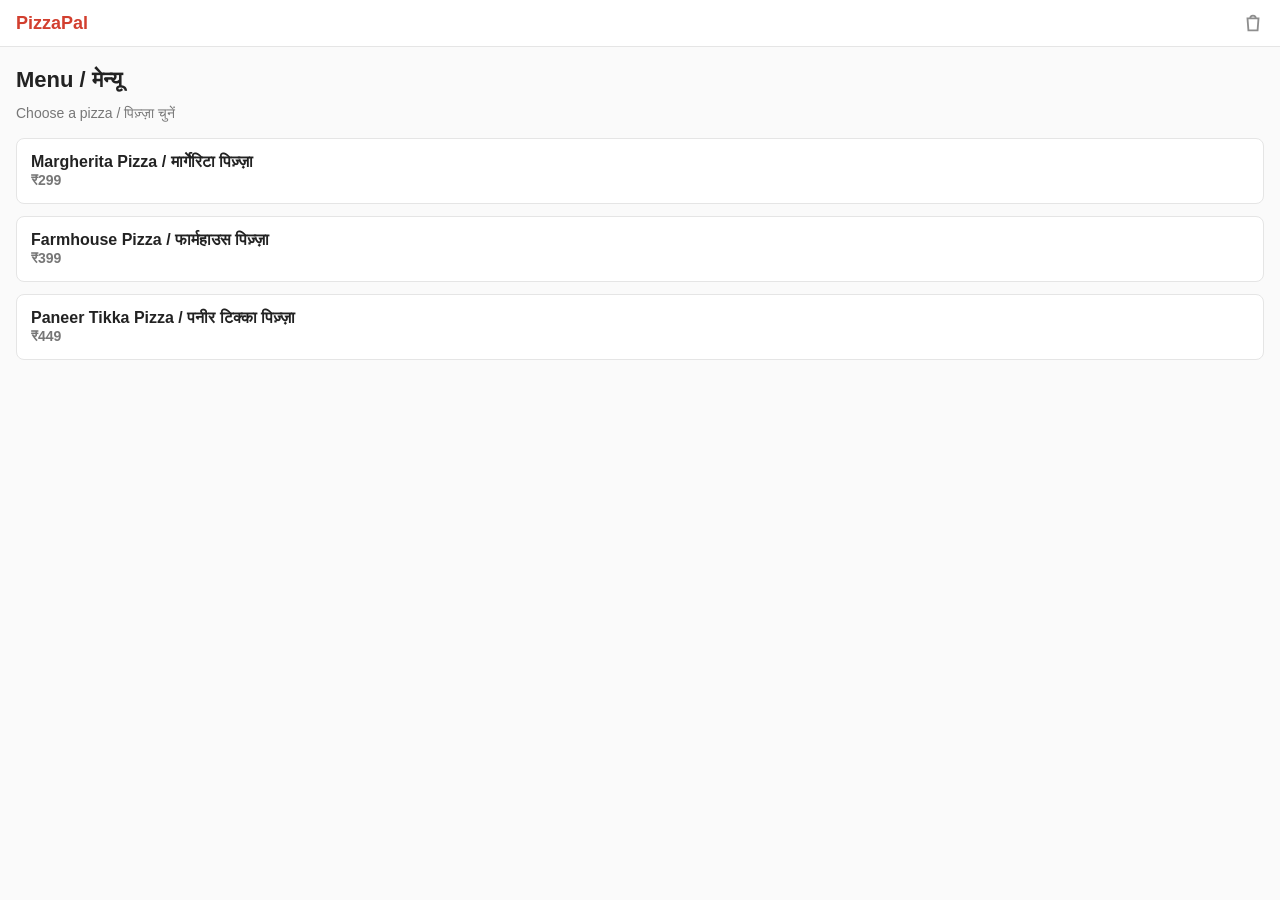
<file: demo_app/index.html>
<!doctype html><html lang="hi"><head><meta charset="utf-8"><meta name="viewport" content="width=device-width,initial-scale=1"><title>PizzaPal</title><link rel="stylesheet" href="style.css"></head><body>
<header><a class="brand" href="index.html">PizzaPal</a><a class="cart" href="cart.html" aria-label="Cart / कार्ट"><svg viewBox="0 0 24 24" width="22" height="22" fill="none" stroke="#333" stroke-width="2"><path d="M6 7h12l-1 13H7L6 7z"/><path d="M9 7a3 3 0 0 1 6 0"/></svg></a></header>
<main>
<h1>Menu / मेन्यू</h1>
<p class="sub">Choose a pizza / पिज़्ज़ा चुनें</p>
<a class="card" href="item.html?p=margherita"><b>Margherita Pizza / मार्गेरिटा पिज़्ज़ा</b><span class="price">₹299</span></a>
<a class="card" href="item.html?p=farmhouse"><b>Farmhouse Pizza / फार्महाउस पिज़्ज़ा</b><span class="price">₹399</span></a>
<a class="card" href="item.html?p=paneer"><b>Paneer Tikka Pizza / पनीर टिक्का पिज़्ज़ा</b><span class="price">₹449</span></a>
</main></body></html>
</file>
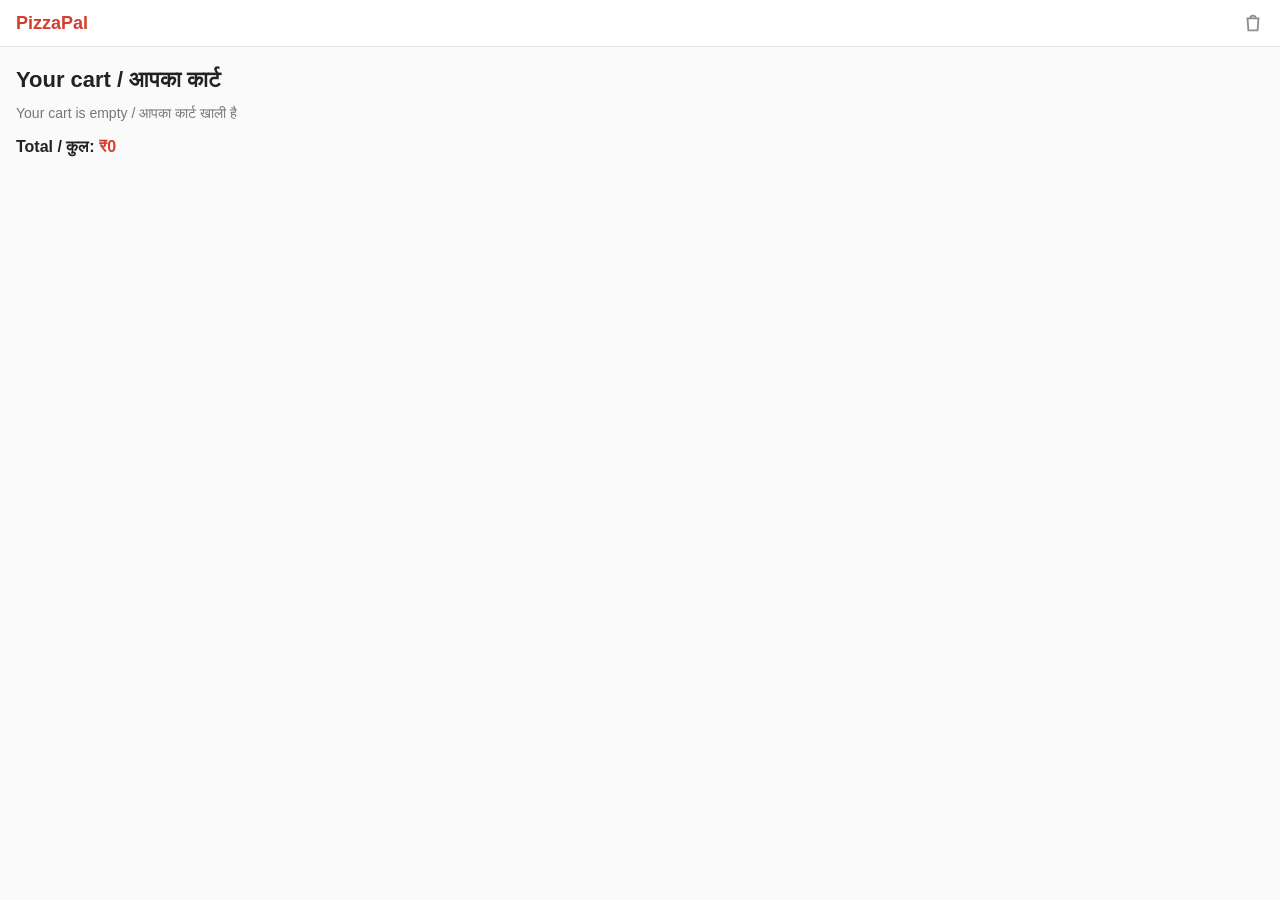
<file: demo_app/cart.html>
<!doctype html><html lang="hi"><head><meta charset="utf-8"><meta name="viewport" content="width=device-width,initial-scale=1"><title>PizzaPal</title><link rel="stylesheet" href="style.css"></head><body>
<header><a class="brand" href="index.html">PizzaPal</a><a class="cart" href="cart.html" aria-label="Cart / कार्ट"><svg viewBox="0 0 24 24" width="22" height="22" fill="none" stroke="#333" stroke-width="2"><path d="M6 7h12l-1 13H7L6 7z"/><path d="M9 7a3 3 0 0 1 6 0"/></svg></a></header>
<main>
<h1>Your cart / आपका कार्ट</h1>
<div id="items"></div>
<p><b>Total / कुल: <span class="price" id="total"></span></b></p>
<a class="btn" id="go" href="pay.html">Proceed to payment / भुगतान करें</a>
</main>
<script>
const P={margherita:["Margherita Pizza / मार्गेरिटा पिज़्ज़ा",299],farmhouse:["Farmhouse Pizza / फार्महाउस पिज़्ज़ा",399],paneer:["Paneer Tikka Pizza / पनीर टिक्का पिज़्ज़ा",449]};
const c=JSON.parse(localStorage.getItem("cart")||"[]");let t=0;
document.getElementById("items").innerHTML=c.length?c.map(k=>{t+=P[k][1];return '<div class="card"><b>'+P[k][0]+'</b><span class="price">₹'+P[k][1]+'</span></div>'}).join(""):'<p class="sub">Your cart is empty / आपका कार्ट खाली है</p>';
document.getElementById("total").textContent="₹"+t;if(!c.length)document.getElementById("go").style.display="none";
</script></body></html>
</file>
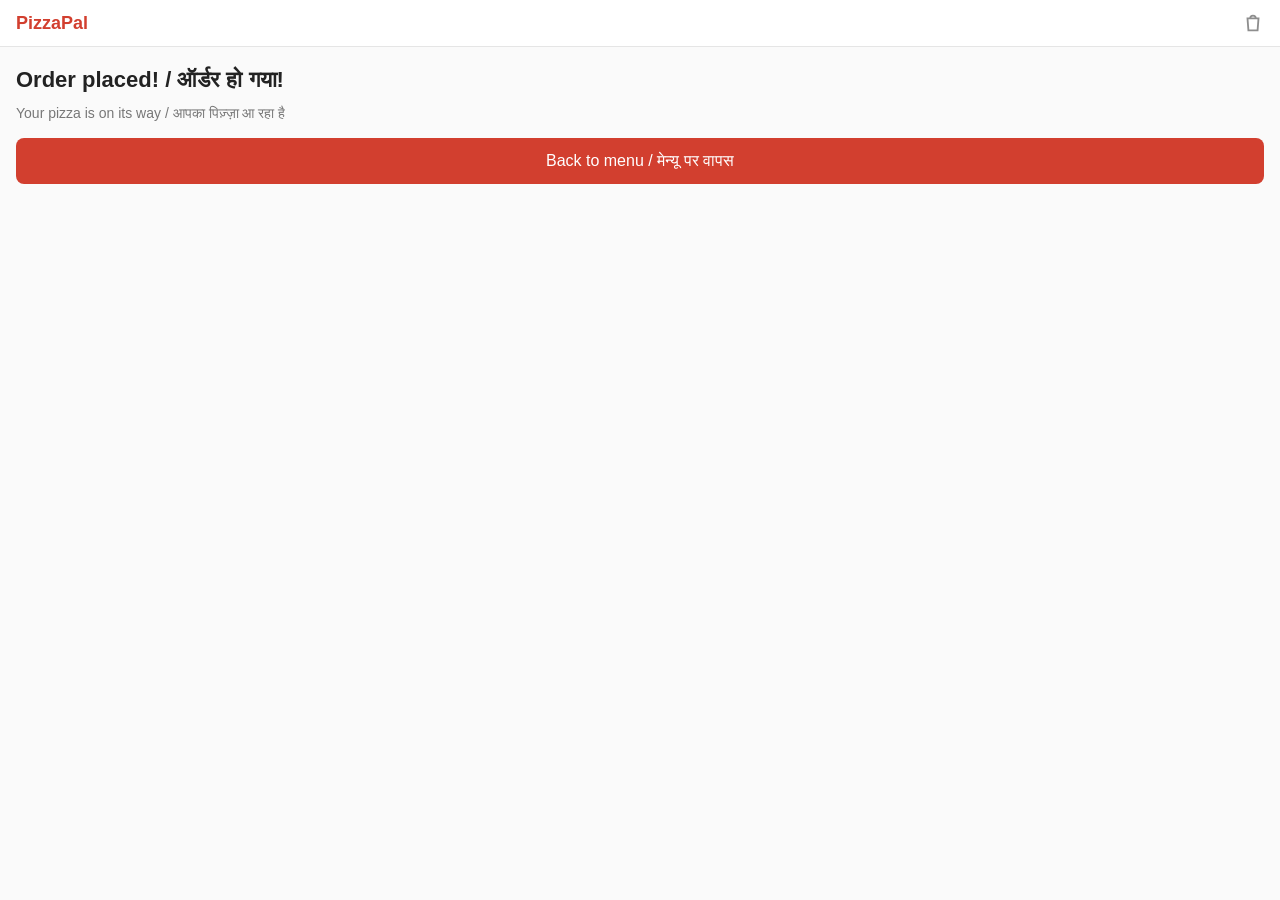
<file: demo_app/done.html>
<!doctype html><html lang="hi"><head><meta charset="utf-8"><meta name="viewport" content="width=device-width,initial-scale=1"><title>PizzaPal</title><link rel="stylesheet" href="style.css"></head><body>
<header><a class="brand" href="index.html">PizzaPal</a><a class="cart" href="cart.html" aria-label="Cart / कार्ट"><svg viewBox="0 0 24 24" width="22" height="22" fill="none" stroke="#333" stroke-width="2"><path d="M6 7h12l-1 13H7L6 7z"/><path d="M9 7a3 3 0 0 1 6 0"/></svg></a></header>
<main><h1>Order placed! / ऑर्डर हो गया!</h1><p class="sub">Your pizza is on its way / आपका पिज़्ज़ा आ रहा है</p><a class="btn" href="index.html">Back to menu / मेन्यू पर वापस</a></main></body></html>
</file>
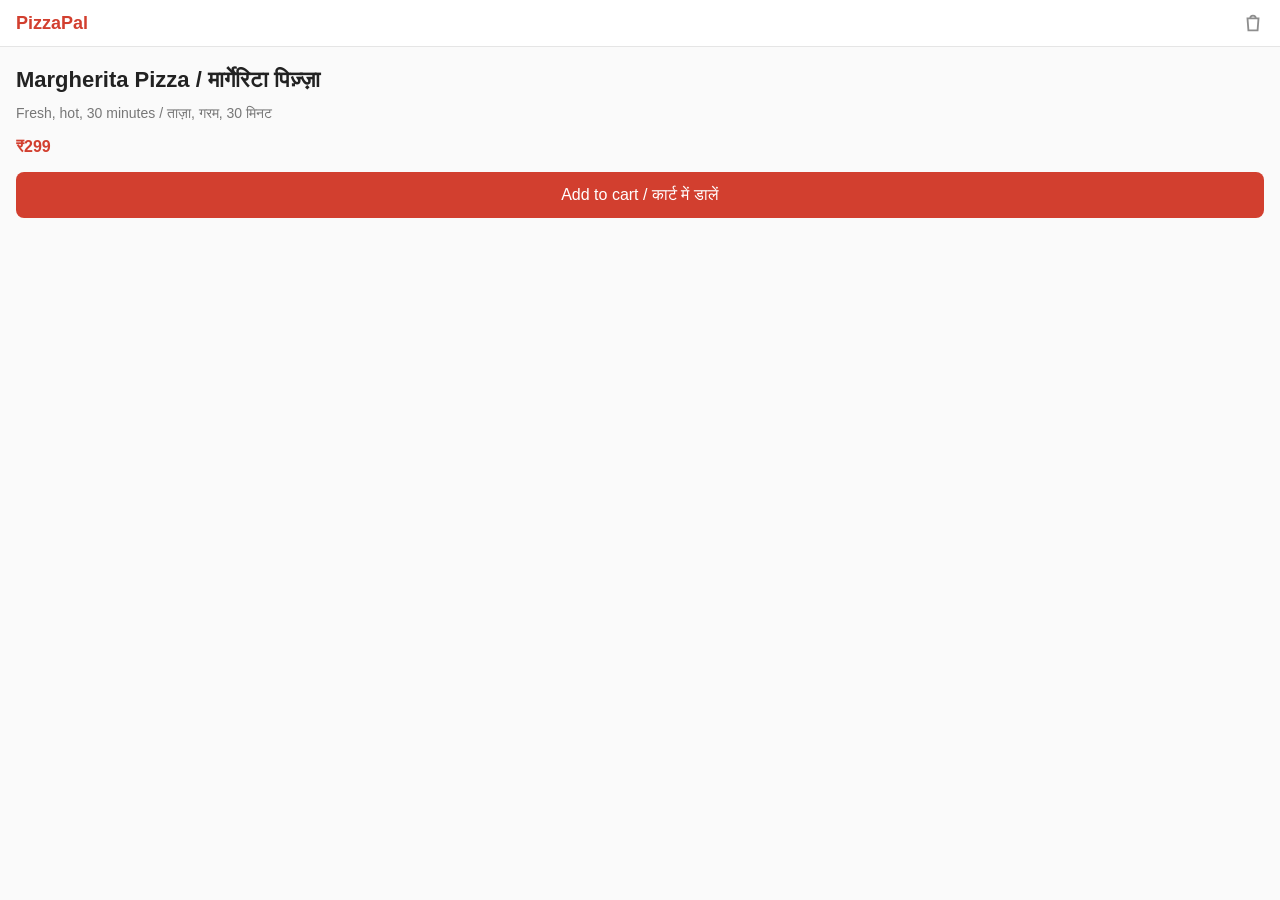
<file: demo_app/item.html>
<!doctype html><html lang="hi"><head><meta charset="utf-8"><meta name="viewport" content="width=device-width,initial-scale=1"><title>PizzaPal</title><link rel="stylesheet" href="style.css"></head><body>
<header><a class="brand" href="index.html">PizzaPal</a><a class="cart" href="cart.html" aria-label="Cart / कार्ट"><svg viewBox="0 0 24 24" width="22" height="22" fill="none" stroke="#333" stroke-width="2"><path d="M6 7h12l-1 13H7L6 7z"/><path d="M9 7a3 3 0 0 1 6 0"/></svg></a></header>
<main>
<h1 id="name"></h1>
<p class="sub">Fresh, hot, 30 minutes / ताज़ा, गरम, 30 मिनट</p>
<p class="price" id="price"></p>
<button class="btn" id="add">Add to cart / कार्ट में डालें</button>
<div class="toast" id="toast">Added to cart / कार्ट में जोड़ा गया</div>
</main>
<script>
const P={margherita:["Margherita Pizza / मार्गेरिटा पिज़्ज़ा",299],farmhouse:["Farmhouse Pizza / फार्महाउस पिज़्ज़ा",399],paneer:["Paneer Tikka Pizza / पनीर टिक्का पिज़्ज़ा",449]};
const k=new URLSearchParams(location.search).get("p")||"margherita";
document.getElementById("name").textContent=P[k][0];document.getElementById("price").textContent="₹"+P[k][1];
document.getElementById("add").onclick=()=>{const c=JSON.parse(localStorage.getItem("cart")||"[]");c.push(k);localStorage.setItem("cart",JSON.stringify(c));document.getElementById("toast").style.display="block";};
</script></body></html>
</file>
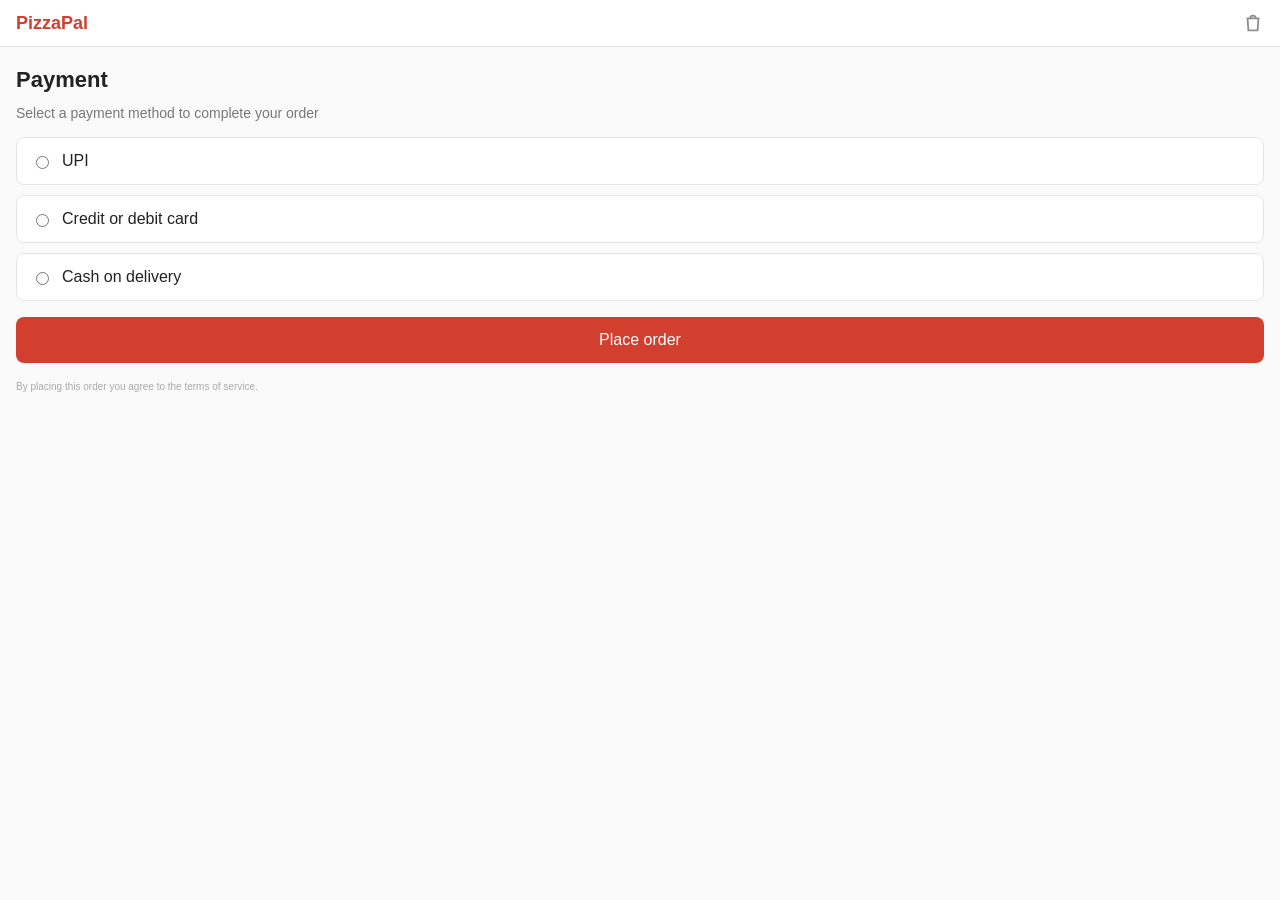
<file: demo_app/pay.html>
<!doctype html><html lang="en"><head><meta charset="utf-8"><meta name="viewport" content="width=device-width,initial-scale=1"><title>PizzaPal</title><link rel="stylesheet" href="style.css"></head><body>
<header><a class="brand" href="index.html">PizzaPal</a><a class="cart" href="cart.html" aria-label="Cart / कार्ट"><svg viewBox="0 0 24 24" width="22" height="22" fill="none" stroke="#333" stroke-width="2"><path d="M6 7h12l-1 13H7L6 7z"/><path d="M9 7a3 3 0 0 1 6 0"/></svg></a></header>
<main>
<h1>Payment</h1>
<p class="sub">Select a payment method to complete your order</p>
<label class="opt"><input type="radio" name="m" value="upi"> UPI</label>
<label class="opt"><input type="radio" name="m" value="card"> Credit or debit card</label>
<label class="opt"><input type="radio" name="m" value="cod"> Cash on delivery</label>
<button class="btn" id="place">Place order</button>
<p class="fine">By placing this order you agree to the terms of service.</p>
</main>
<script>
document.getElementById("place").onclick=()=>{if(!document.querySelector("input[name=m]:checked")){alert("Please select a payment method");return;}localStorage.removeItem("cart");location.href="done.html";};
</script></body></html>
</file>
<file: demo_app/style.css>
* { box-sizing: border-box; }
body { margin: 0; font-family: Arial, sans-serif; background: #fafafa; color: #222; }
header { display: flex; justify-content: space-between; align-items: center; padding: 12px 16px; background: #fff; border-bottom: 1px solid #e5e5e5; }
header .brand { font-weight: bold; font-size: 18px; color: #d23f2f; text-decoration: none; }
/* Planted friction: the cart is a tiny, unlabeled icon */
header .cart { width: 22px; height: 22px; display: inline-block; opacity: .55; }
main { padding: 16px; }
h1 { font-size: 22px; margin: 4px 0 12px; }
.sub { color: #777; font-size: 14px; margin: 0 0 16px; }
.card { display: block; background: #fff; border: 1px solid #e5e5e5; border-radius: 8px; padding: 14px; margin-bottom: 12px; text-decoration: none; color: inherit; }
.card b { display: block; font-size: 16px; }
.card span { color: #777; font-size: 14px; }
.price { color: #d23f2f; font-weight: bold; }
.btn { display: block; width: 100%; padding: 14px; font-size: 16px; border: 0; border-radius: 8px; background: #d23f2f; color: #fff; text-align: center; text-decoration: none; margin-top: 16px; }
.toast { background: #e8f6ee; color: #1d7a46; padding: 10px; border-radius: 6px; margin-top: 12px; font-size: 14px; display: none; }
.opt { display: flex; gap: 10px; align-items: center; background: #fff; border: 1px solid #e5e5e5; border-radius: 8px; padding: 14px; margin-bottom: 10px; font-size: 16px; }
.fine { font-size: 10px; color: #aaa; margin-top: 18px; }
</file>
